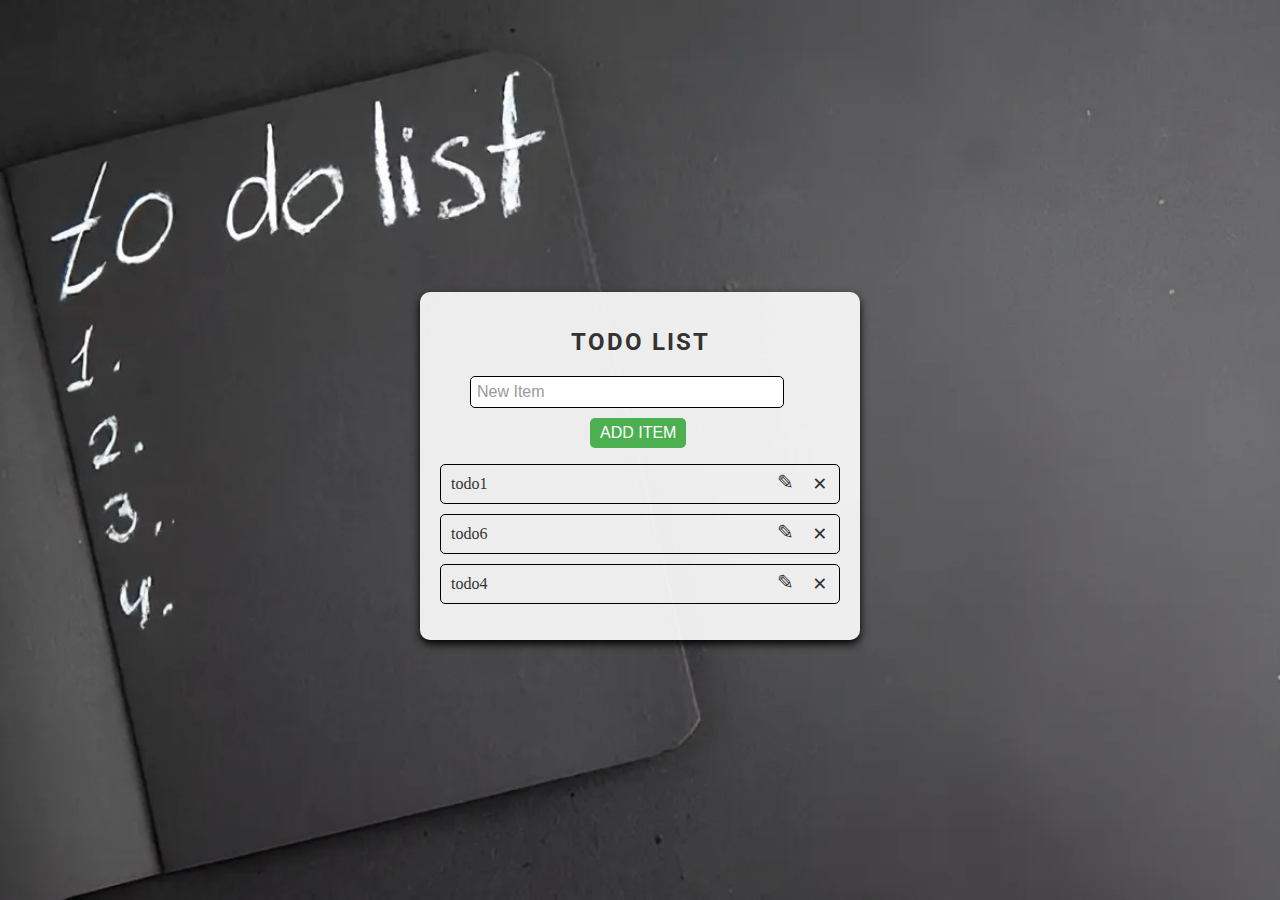
<file: index.html>
<!DOCTYPE html>
<html lang="en">

<head>
    <meta charset="UTF-8">
    <meta name="viewport" content="width=device-width, initial-scale=1.0">
    <link rel="stylesheet" href="todo.css">
    <link href="https://fonts.googleapis.com/css2?family=Roboto:wght@400;500;700&display=swap" rel="stylesheet">

    <title>Todo List</title>
</head>

<body>
    <div id="Main">
        <h1 id="heading">Todo List</h1>
        <input type="text" name="Item" id="ITEM" placeholder="New Item">

        <button id="add">ADD ITEM</button>
        <ul id="List">

        </ul>


    </div>
    <script src="todo.js"></script>
</body>

</html>
</file>
<file: todo.css>
body {
    display: flex;
    justify-content: center;
    align-items: center;
    height: 100vh;
    /* Full viewport height */
    margin: 0;
    background-image: url('Upscales.ai_1713023950719.jpeg');
    background-size: cover;
    background-repeat: no-repeat;
    /* Ensure the background covers the entire viewport */
    background-position: center;
    /* Center the background image */
    position: relative;


}

/* body::before {
    content: '';
    position: absolute;
    top: 0;
    left: 0;
    width: 100%;
    height: 100%;
    background-color: rgba(0, 0, 0, 0.5);
    /* Adjust alpha (last value) for tint darkness */
/* } */

ul {
    list-style: none;
    padding: 0px;

}


.checked {
    text-decoration: line-through;
    color: #888;
    /* Optional: Use a muted color for strikethrough text */
}

.checked::before {

    color: black;
}

li {
    margin-bottom: 10px;
    padding: 10px;
    border: 1px solid black;
    border-radius: 5px;
    position: relative;

}

.editButton {
    position: absolute;
    top: 5px;
    right: 45px;
    cursor: pointer;
    font-size: 20px;
}

.editButton:hover {
    color: grey;
}

.saveButton {
    position: absolute;
    top: 8px;
    right: 90px;
    cursor: pointer;
    font-size: 20px;
}

.saveButton:hover {
    color: grey;
}

.edit {
    position: absolute;
    top: 5px;
    right: 45px;
    cursor: pointer;
    font-size: 20px;
}

.edit:hover {
    color: grey;
}

.close {
    position: absolute;
    top: 5px;
    right: 12px;
    cursor: pointer;
    font-weight: bold;
    font-size: 25px;
}


.close:hover {
    color: grey;
}

.cancelButton:hover {
    color: grey;
}

.cancelButton {
    position: absolute;
    top: 8px;
    right: 10px;
    cursor: pointer;
    font-size: 20px;

}

.closeButton {
    position: absolute;
    top: 5px;
    right: 12px;
    cursor: pointer;
    font-weight: bold;
    font-size: 25px;
}

.closeButton:hover {
    color: grey;
}

#Main {
    border-radius: 10px;
    margin-top: 2.5%;
    padding: 20px;
    background-color: rgba(255, 255, 255, 0.9);
    /* Semi-transparent white background */
    color: #333;
    box-shadow: 0 4px 8px rgba(0, 0, 0, 1);
    /* Soft box shadow */
    max-width: 400px;
    width: 100%;

}

input {
    border-radius: 2px;
}

#heading {
    text-align: center;
    margin-bottom: 20px;
    font-family: 'Roboto', sans-serif;
    font-size: 24px;
    color: #333;
    text-transform: uppercase;
    letter-spacing: 2px;
}

#ITEM {

    padding: 6px;
    border: 1px solid black;
    border-radius: 5px;
    font-size: 16px;
    width: 300px;
    /* Adjust the width as needed */
    margin-left: 30px;
    outline: none;
    /* Remove default focus outline */
}

#ITEM::placeholder {
    color: #999;
}

#add {
    margin-left: 150px;
    margin-top: 10px;
    padding: 6px 10px;
    border: none;
    border-radius: 5px;
    background-color: #4CAF50;
    /* Green background color */
    color: white;
    font-size: 16px;
    cursor: pointer;
    transition: background-color 0.3s ease;
}

#add:hover {
    background-color: #45a049;
    /* Darker green on hover */
}
</file>
